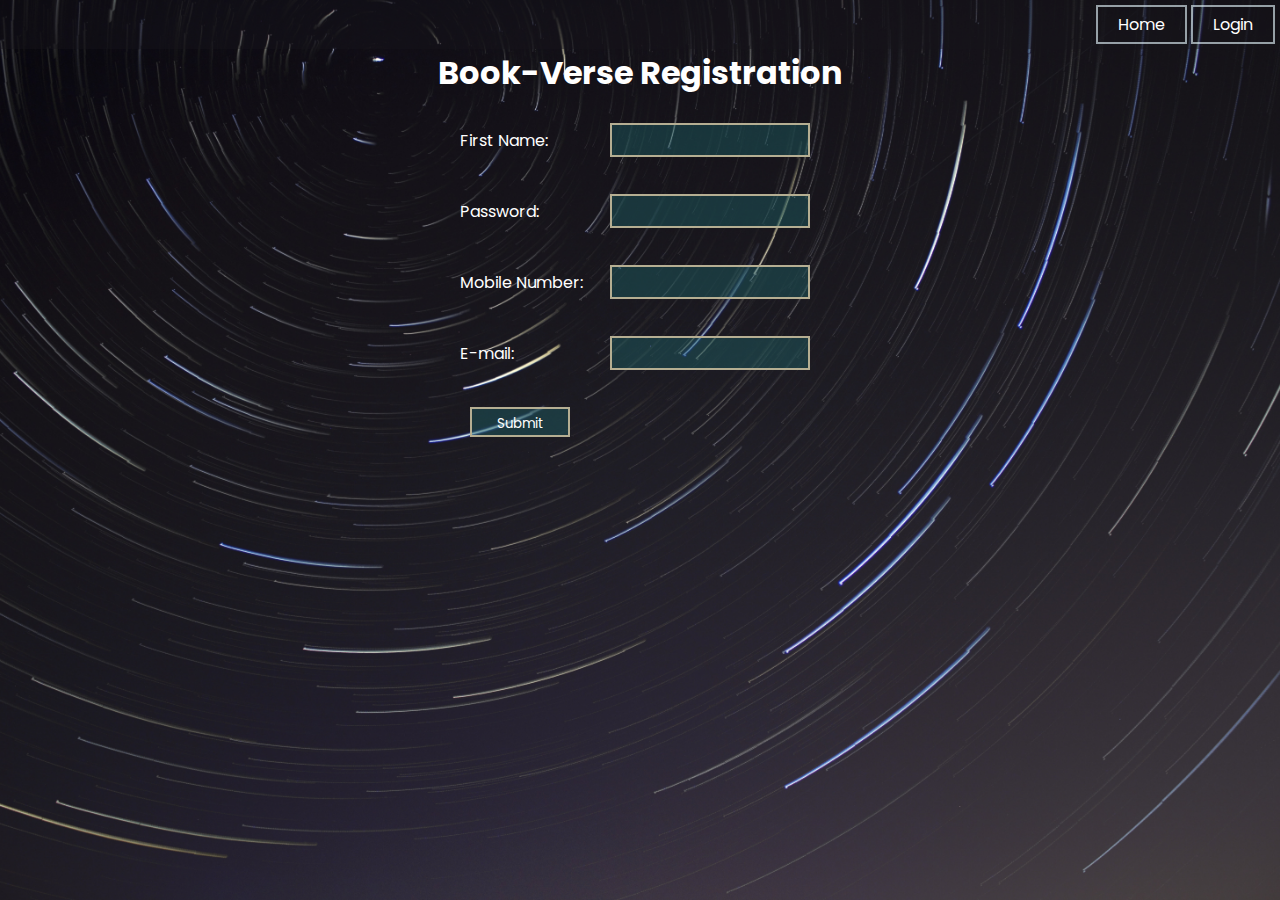
<file: Book_Verse_GenZ_Coders/index.html>
<html>

<head>
     <title>Student Registration</title>
     <link rel="stylesheet" href="style.css">
</head>

<body>

     <nav class="navbar">
          <ul>
               <li>
                    <a href="home.html">Home</a>
               </li>
               <li>
                    <a href="login.html">Login</a>
               </li>
          </ul>


     </nav>

     <!-- Now the php part -->
     <!-- <?php
    $firstName;
    $lastName;
    $mobileNo; $email;
    $address; hobbies;
    ?> -->
     <div class="register-sec">
          <h1>Book-Verse Registration</h1>
          <center>
               <table cellspacing="15">

                    <form action="connect.php" method="post">

                         <tr>
                              <div class="fname">
                                   <td> <label for="firstName">First Name:</label></td>
                                   <td> <input type="name" name="fname" id="firstName " required></td>
                              </div>
                         </tr>
                         <tr>
                              <div class="pass">
                                   <td> <label for="pass">Password: </label></td>
                                   <td> <input type="password" name="pass" id="pass" required></td>
                              </div>
                         </tr>

                         <tr>
                              <div class="mob">
                                   <td> <label for="mobNo">Mobile Number:</label></td>
                                   <td> <input type="tel" name="mobNo" id="mobNo" required></td>
                              </div>
                         </tr>
                         <tr>
                              <div class="email">
                                   <td> <label for="email">E-mail:</label></td>
                                   <td> <input type="email" name="email" id="email" required></td>
                              </div>


                         </tr>
                         <div class="submit">
                              <td> <input type="submit" value="Submit"></td>
                         </div>
                    </form>

               </table>
          </center>
     </div>



</body>

</html>
</file>
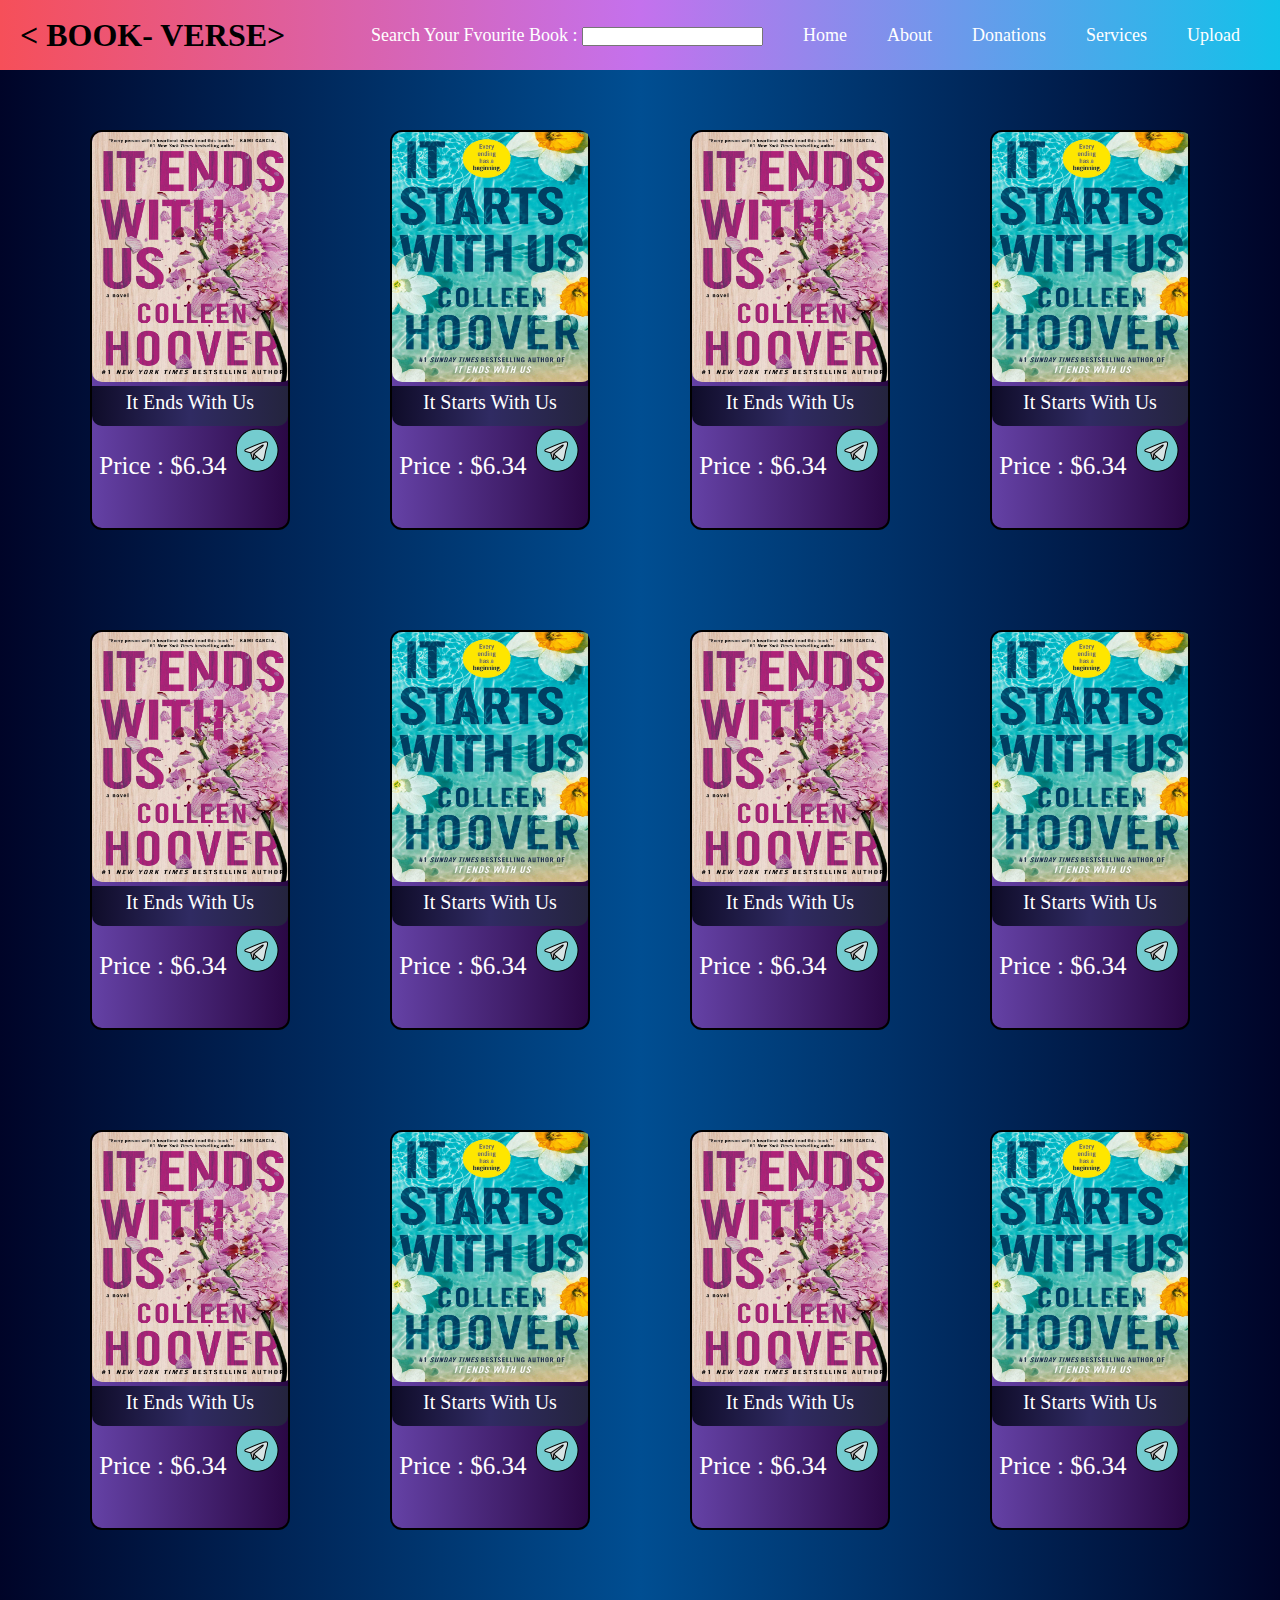
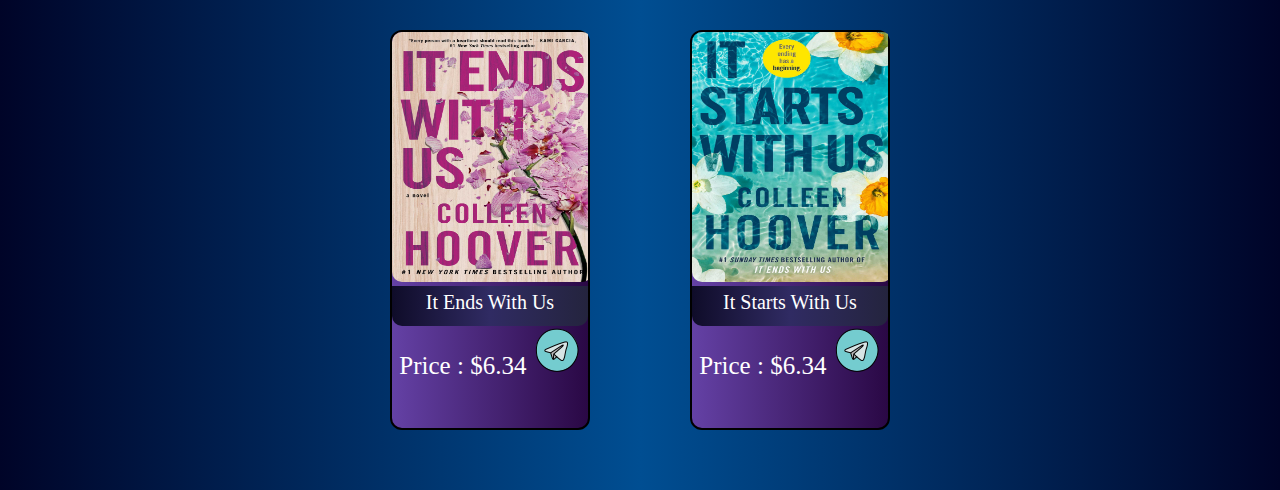
<file: Book_Verse_GenZ_Coders/folder1/index.html>
<!DOCTYPE html>
<html lang="en">

<head>
     <meta charset="UTF-8">
     <meta http-equiv="X-UA-Compatible" content="IE=edge">
     <meta name="viewport" content="width=device-width, initial-scale=1.0">
     <link rel="stylesheet" href="style.css">
     <title>Document</title>
</head>

<body>
     <nav class="navbar">

          <div class="logo">
               <h1>
                    < BOOK- VERSE>
               </h1>
          </div>

          <ul class="nav-links">
               <div class="menu">
                    <li class="new"><label for="book">Search Your Fvourite Book : </label>
                         <input type="text" list="books" id="book" name="book">

                         <datalist id="books">
                              <option value="It Ends With US"></option>
                              <option value="It Starts With US"></option>
                              <option value="Shelter"></option>
                              <option value="Harry Potter"></option>
                              <option value="Mathematics"></option>
                              <option value="Lord Of rings"></option>
                              <option value="Hobbit"></option>
                              <option value="Science"></option>
                              <option value="Physics"></option>
                              <option value="Sanskrit"></option>
                              <option value="Chemistry"></option>
                              <option value="Biology"></option>
                              <option value="Social Science"></option>
                              <option value="Jee Main"></option>
                              <option value="Jee Maths"></option>
                              <option value="Neet guide"></option>
                              <option value="Aptitude"></option>
                         </datalist>
                    </li>
                    <li><a href="index.html">Home</a></li>
                    <li><a href="about.html">About</a></li>
                    <li><a href="donation.html">Donations</a></li>

                    <li class="services">
                         <a href="/">Services</a>

                         <ul class="dropdown">
                              <li><a href="HIghSChool.html">Highschool Books </a></li>
                              <li><a href="kids.html">Kids Books</a></li>
                              <li><a href="story.html">Novels</a></li>
                              <li><a href="competitive.html">Competitive books</a></li>
                              <li><a href="story.html">Story</a></li>
                         </ul>

                    </li>

                    <li><a href="/">Upload</a></li>
                    
               </div>
          </ul>
     </nav>

     <section>
          <div class="section2">
               <div class="container">

                    <div class="items">
                         <div class="img img2"><img src="one.jpg" alt=""></div>
                         <div class="name">It Ends With Us</div>
                         <p class="price">Price : $6.34
                              <a href="https://t.me/ratandeep_17"><img src="11.png" alt=""></a>
                         </p>
                    </div>

                    <div class="items">
                         <div class="img img2"><img src="two.jpg" alt=""></div>
                         <div class="name">It Starts With Us</div>
                         <p class="price">Price : $6.34
                              <a href="https://t.me/ratandeep_17"><img src="11.png" alt=""></a>
                         </p>
                    </div>
                    <div class="items">
                         <div class="img img2"><img src="one.jpg" alt=""></div>
                         <div class="name">It Ends With Us</div>
                         <p class="price">Price : $6.34
                              <a href="https://t.me/ratandeep_17"><img src="11.png" alt=""></a>
                         </p>
                    </div>

                    <div class="items">
                         <div class="img img2"><img src="two.jpg" alt=""></div>
                         <div class="name">It Starts With Us</div>
                         <p class="price">Price : $6.34
                              <a href="https://t.me/ratandeep_17"><img src="11.png" alt=""></a>
                         </p>
                    </div>




                    <div class="items">
                         <div class="img img2"><img src="one.jpg" alt=""></div>
                         <div class="name">It Ends With Us</div>
                         <p class="price">Price : $6.34
                              <a href="https://t.me/ratandeep_17"><img src="11.png" alt=""></a>
                         </p>
                    </div>


                    <div class="items">
                         <div class="img img2"><img src="two.jpg" alt=""></div>
                         <div class="name">It Starts With Us</div>
                         <p class="price">Price : $6.34
                              <a href="https://t.me/ratandeep_17"><img src="11.png" alt=""></a>
                         </p>
                    </div>



                    <div class="items">
                         <div class="img img2"><img src="one.jpg" alt=""></div>
                         <div class="name">It Ends With Us</div>
                         <p class="price">Price : $6.34
                              <a href="https://t.me/ratandeep_17"><img src="11.png" alt=""></a>
                         </p>
                    </div>


                    <div class="items">
                         <div class="img img2"><img src="two.jpg" alt=""></div>
                         <div class="name">It Starts With Us</div>
                         <p class="price">Price : $6.34
                              <a href="https://t.me/ratandeep_17"><img src="11.png" alt=""></a>
                         </p>
                    </div>



                    <div class="items">
                         <div class="img img2"><img src="one.jpg" alt=""></div>
                         <div class="name">It Ends With Us</div>
                         <p class="price">Price : $6.34
                              <a href="https://t.me/ratandeep_17"><img src="11.png" alt=""></a>
                         </p>
                    </div>


                    <div class="items">
                         <div class="img img2"><img src="two.jpg" alt=""></div>
                         <div class="name">It Starts With Us</div>
                         <p class="price">Price : $6.34
                              <a href="https://t.me/ratandeep_17"><img src="11.png" alt=""></a>
                         </p>
                    </div>



                    <div class="items">
                         <div class="img img2"><img src="one.jpg" alt=""></div>
                         <div class="name">It Ends With Us</div>
                         <p class="price">Price : $6.34
                              <a href="https://t.me/ratandeep_17"><img src="11.png" alt=""></a>
                         </p>
                    </div>



                    <div class="items">
                         <div class="img img2"><img src="two.jpg" alt=""></div>
                         <div class="name">It Starts With Us</div>
                         <p class="price">Price : $6.34
                              <a href="https://t.me/ratandeep_17"><img src="11.png" alt=""></a>
                         </p>
                    </div>


                    <div class="items">
                         <div class="img img2"><img src="one.jpg" alt=""></div>
                         <div class="name">It Ends With Us</div>
                         <p class="price">Price : $6.34
                              <a href="https://t.me/ratandeep_17"><img src="11.png" alt=""></a>
                         </p>
                    </div>
                    <div class="items">
                         <div class="img img2"><img src="two.jpg" alt=""></div>
                         <div class="name">It Starts With Us</div>
                         <p class="price">Price : $6.34
                              <a href="https://t.me/ratandeep_17"><img src="11.png" alt=""></a>
                         </p>
                    </div>
               </div>

          </div>


     </section>


</body>

</html>
</file>
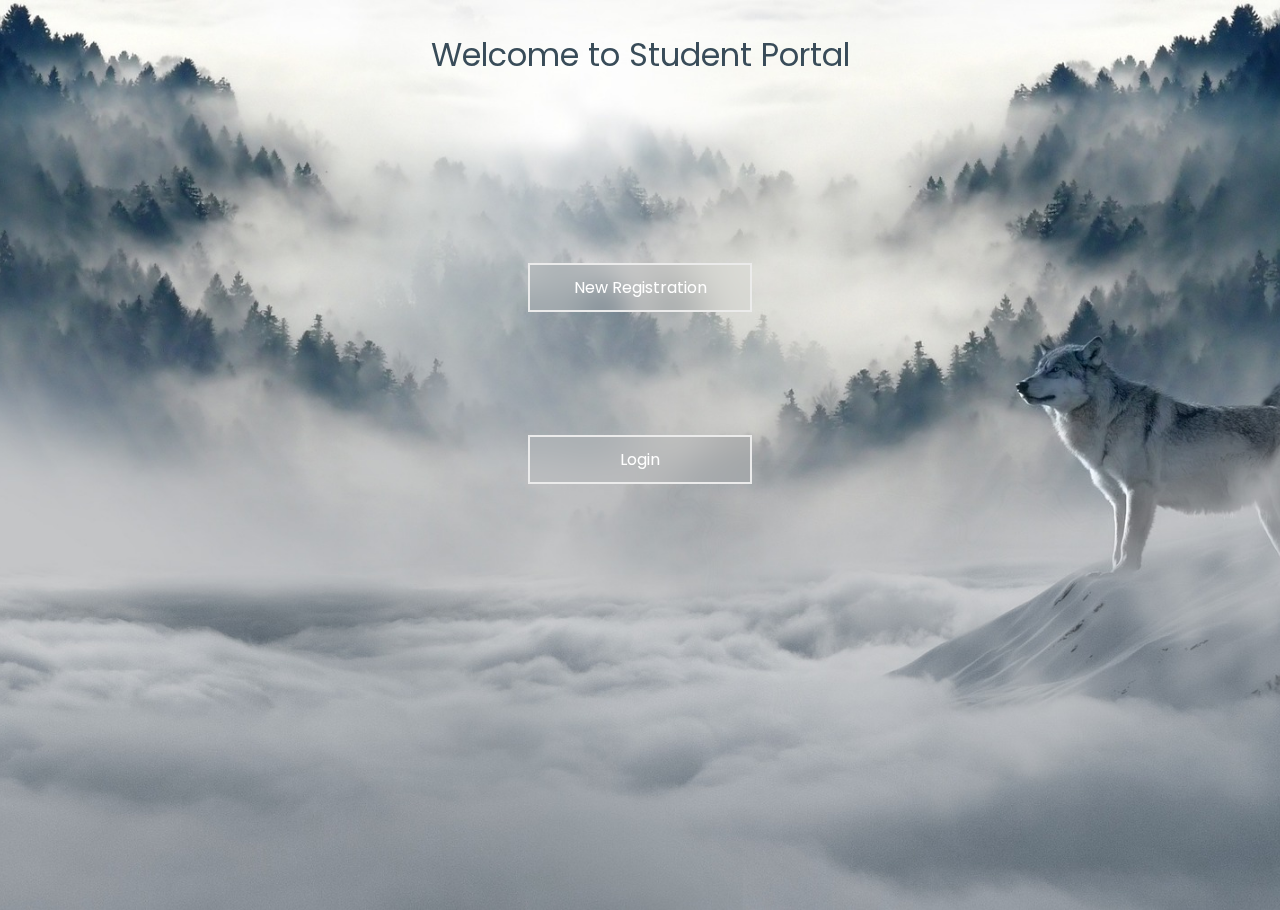
<file: Book_Verse_GenZ_Coders/home.html>
<html>
    <head>
        <title>
            Home
        </title>
        <link rel="stylesheet" href="home.css">
    </head>
    <body> 

    <div class="heading">
        <p>Welcome to Student Portal</p>
    </div>

    <div class="nav">
        <p>
            <a href="index.html">New Registration</a>
            <br>
            <a href="login.html">Login</a>
        </p>
        
    </div>      
        
     </body>
</html>
</file>
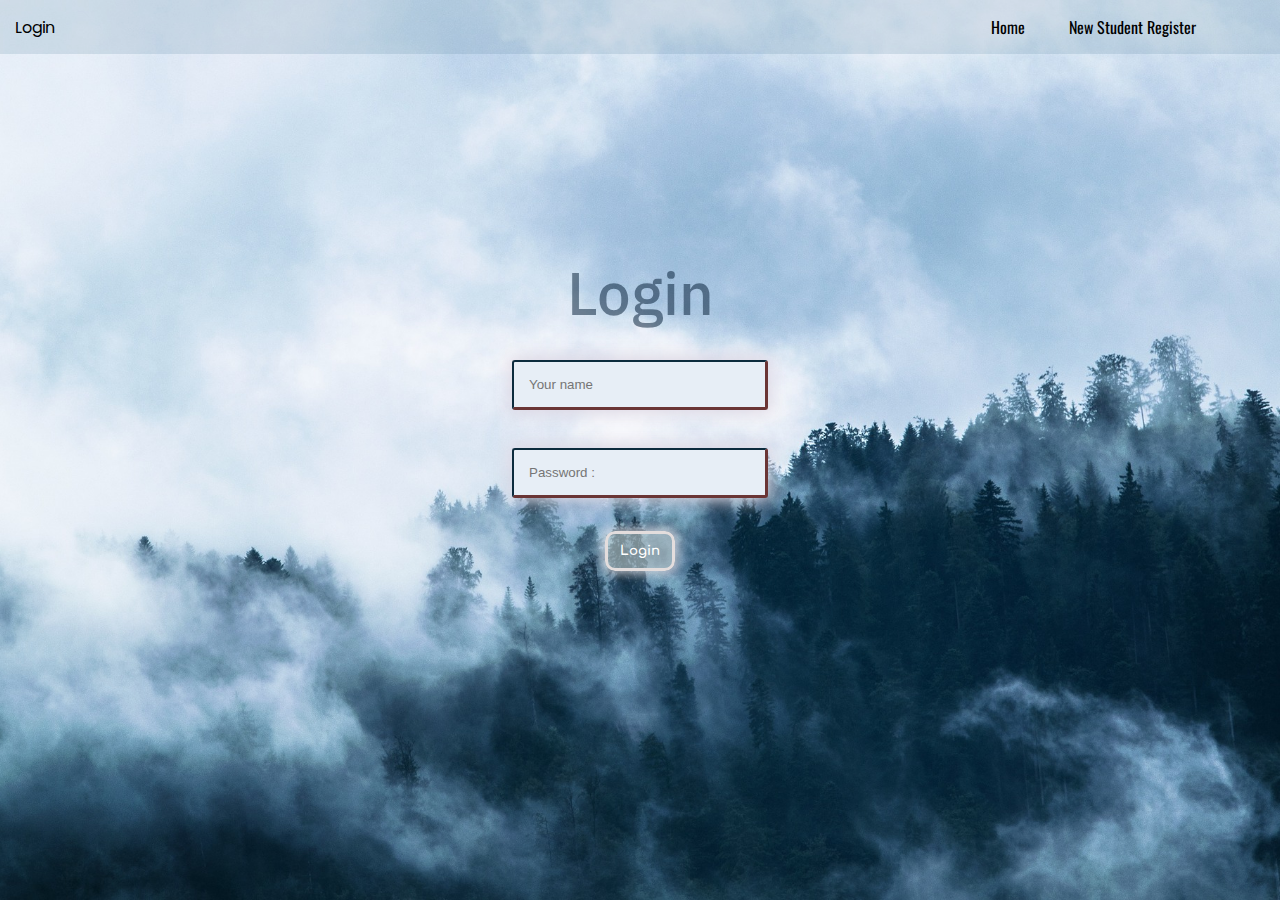
<file: Book_Verse_GenZ_Coders/login.html>
<!DOCTYPE html>

<head>
    <title>
        Login
    </title>
    <link rel="stylesheet" href="login.css">
    <link rel="icon" type="image/x-icon" href="favicon.ico">
</head>

<body>
    <header class="nav">
        <p class="log">Login</p>
        <nav class="links">
            <ul>
                <li>
                    <a href="home.html">Home</a>
                </li>
                <li>
                    <a href="index.html">New Student Register</a>
                </li>
            </ul>
        </nav>

    </header>

    <div class="form-center">

        <form action="login.php" method="post">
            <label for=firstName>
                <h1>Login</h1>
            </label>

            <br>
            <!-- <label for="name">Name:</label> -->
            <input type="text" name="firstName" id="firstName" placeholder="Your name" required>

            <br>
            <!-- <label for="mobile">Enter your Mobile No.</label> -->
            <input type="password" name="pass" id="pass" placeholder="Password : " required>

            <br>
            <input type="submit" value="Login">

        </form>
    </div>

</body>

</html>
</file>
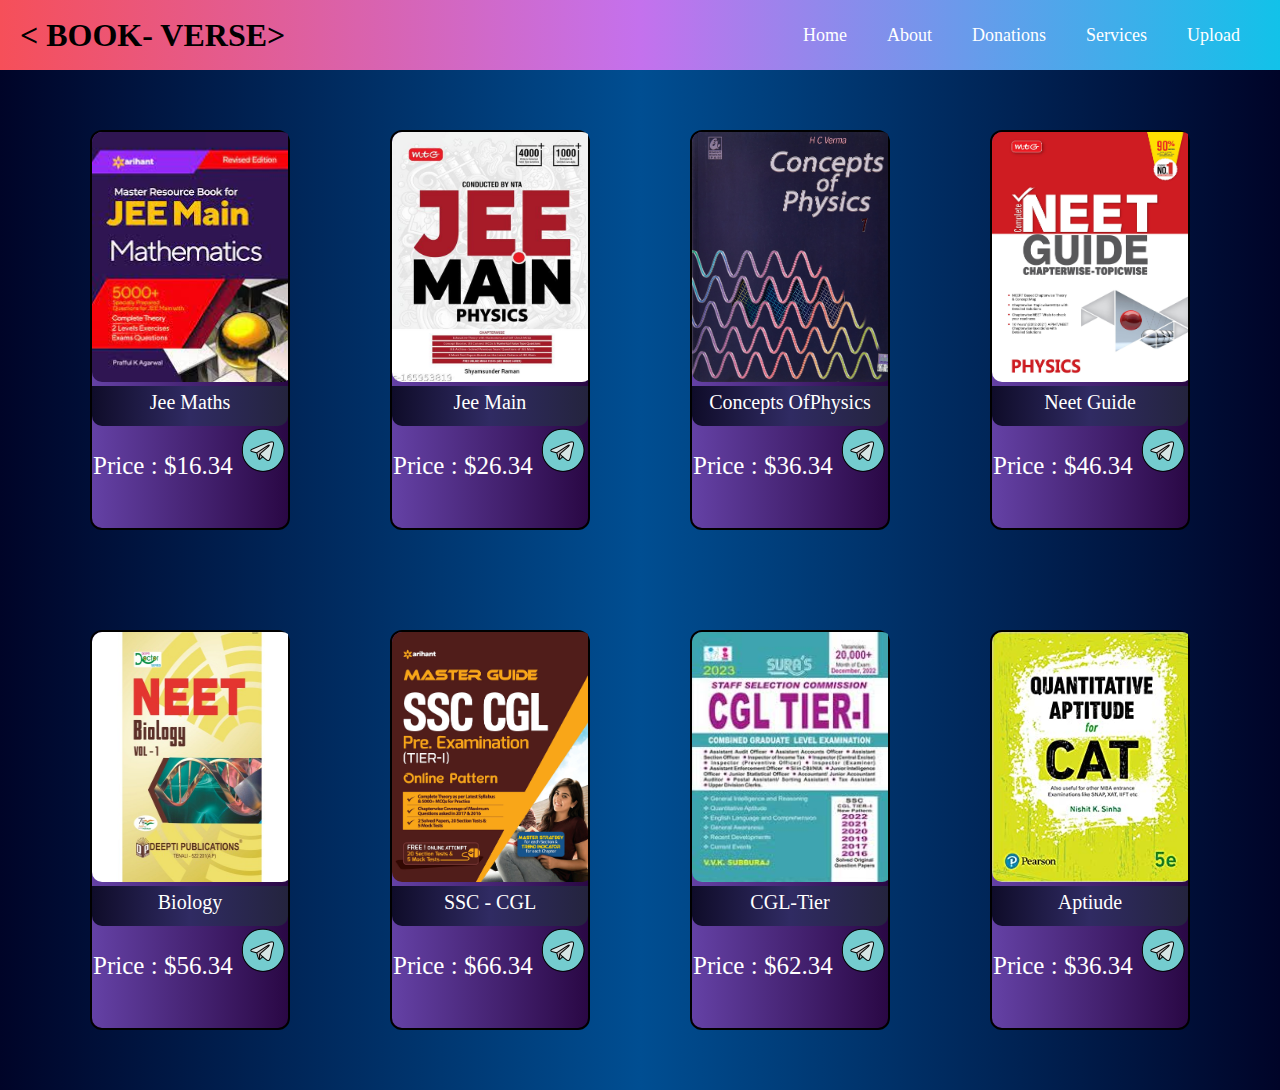
<file: Book_Verse_GenZ_Coders/folder1/competitive.html>
<!DOCTYPE html>
<html lang="en">

<head>
     <meta charset="UTF-8">
     <meta http-equiv="X-UA-Compatible" content="IE=edge">
     <meta name="viewport" content="width=device-width, initial-scale=1.0">
     <link rel="stylesheet" href="style.css">
     <!-- <script src="style.js"></script> -->
     <!-- <link href="https://unpkg.com/ionicons@4.5.10-0/dist/css/ionicons.min.css" rel="stylesheet"> -->
     <title>Document</title>
</head>

<body>
     <nav class="navbar">

          <div class="logo">
               <h1>
                    < BOOK- VERSE>
               </h1>
          </div>

          <ul class="nav-links">
               <div class="menu">

                    <li><a href="index.html">Home</a></li>
                    <li><a href="about.html">About</a></li>
                    <li><a href="donation.html">Donations</a></li>

                    <li class="services">
                         <a href="">Services</a>

                         <ul class="dropdown">
                              <li><a href="HIghSChool.html">Highschool Books </a></li>
                              <li><a href="kids.html">Kids Books</a></li>
                              <li><a href="story.html">Novels</a></li>
                              <li><a href="competitive.html">Competitive books</a></li>
                              <li><a href="story.html">Story</a></li>
                         </ul>

                    </li>

                    <li><a href="">Upload</a></li>

               </div>
          </ul>
     </nav>

     <section>
          <div class="section2">
               <div class="container">

                    <div class="items">
                         <div class="img img2"><img src="new/c1.jpg" alt=""></div>
                         <div class="name">Jee Maths</div>
                         <p class="price">Price : $16.34
                              <a href="https://t.me/ratandeep_17"><img src="11.png" alt=""></a>
                         </p>
                    </div>



                    <div class="items">
                         <div class="img img2"><img src="new/c2.jpg" alt=""></div>
                         <div class="name">Jee Main</div>
                         <p class="price">Price : $26.34
                              <a href="https://t.me/ratandeep_17"><img src="11.png" alt=""></a>
                         </p>
                    </div>
                    <div class="items">
                         <div class="img img2"><img src="new/c3.jpg" alt=""></div>
                         <div class="name">Concepts OfPhysics</div>
                         <p class="price">Price : $36.34
                              <a href="https://t.me/ratandeep_17"><img src="11.png" alt=""></a>
                         </p>
                    </div>
                    <div class="items">
                         <div class="img img2"><img src="new/c4.jpg" alt=""></div>
                         <div class="name">Neet Guide</div>
                         <p class="price">Price : $46.34
                              <a href="https://t.me/ratandeep_17"><img src="11.png" alt=""></a>
                         </p>
                    </div>
                    <div class="items">
                         <div class="img img2"><img src="new/c5.jpg" alt=""></div>
                         <div class="name">Biology</div>
                         <p class="price">Price : $56.34
                              <a href="https://t.me/ratandeep_17"><img src="11.png" alt=""></a>
                         </p>
                    </div>
                    <div class="items">
                         <div class="img img2"><img src="new/c6.jpg" alt=""></div>
                         <div class="name">SSC - CGL</div>
                         <p class="price">Price : $66.34
                              <a href="https://t.me/ratandeep_17"><img src="11.png" alt=""></a>
                         </p>
                    </div>
                    <div class="items">
                         <div class="img img2"><img src="new/c7.jpg" alt=""></div>
                         <div class="name">CGL-Tier</div>
                         <p class="price">Price : $62.34
                              <a href="https://t.me/ratandeep_17"><img src="11.png" alt=""></a>
                         </p>
                    </div>
                    <div class="items">
                         <div class="img img2"><img src="new/c8.jpg" alt=""></div>
                         <div class="name">Aptiude</div>
                         <p class="price">Price : $36.34
                              <a href="https://t.me/ratandeep_17"><img src="11.png" alt=""></a>
                         </p>
                    </div>
               </div>

          </div>


     </section>


</body>

</html>
</file>
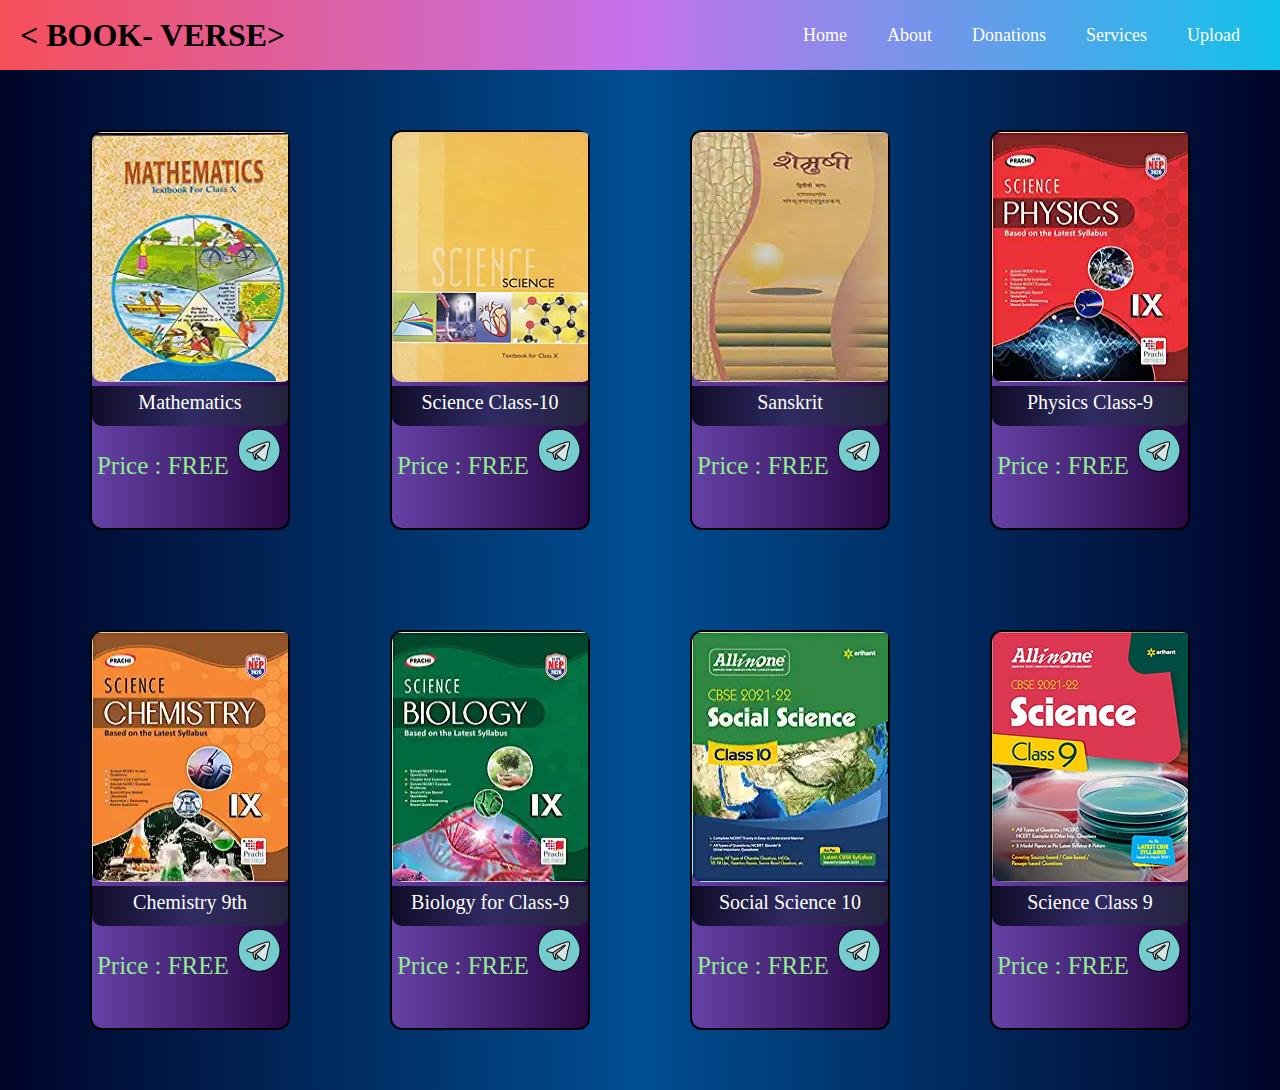
<file: Book_Verse_GenZ_Coders/folder1/donation.html>
<!DOCTYPE html>
<html lang="en">

<head>
     <meta charset="UTF-8">
     <meta http-equiv="X-UA-Compatible" content="IE=edge">
     <meta name="viewport" content="width=device-width, initial-scale=1.0">
     <link rel="stylesheet" href="style.css">
     <title>Document</title>
</head>

<body>
     <nav class="navbar">

          <div class="logo">
               <h1>
                    < BOOK- VERSE>
               </h1>
          </div>

          <ul class="nav-links">
               <div class="menu">

                    <li><a href="index.html">Home</a></li>
                    <li><a href="about.html">About</a></li>
                    <li><a href="donation.html">Donations</a></li>
                    <li class="services">
                         <a href="">Services</a>

                         <ul class="dropdown">
                              <li><a href="HIghSChool.html">Highschool Books </a></li>
                              <li><a href="kids.html">Kids Books</a></li>
                              <li><a href="story.html">Novels</a></li>
                              <li><a href="competitive.html">Competitive books</a></li>
                              <li><a href="story.html">Story</a></li>
                         </ul>

                    </li>

                    <li><a href="">Upload</a></li>

               </div>
          </ul>
     </nav>

     <section>
          <div class="section2">
               <div class="container">

                    <div class="items">
                         <div class="img img2"><img src="new/h1.jpg" alt=""></div>
                         <div class="name">Mathematics</div>
                         <p style="color: lightgreen;" class="price">Price : FREE
                              <a href="https://t.me/ratandeep_17"><img src="11.png" alt=""></a>
                         </p>
                    </div>
                    <div class="items">
                         <div class="img img3"><img src="new/h2.jpg" alt=""></div>
                         <div class="name">Science Class-10</div>
                         <p style="color: lightgreen;" class="price">Price : FREE
                              <a href="https://t.me/ratandeep_17"><img src="11.png" alt=""></a>
                         </p>
                    </div>
                    <div class="items">
                         <div class="img img3"><img src="new/h3.jpg" alt=""></div>
                         <div class="name">Sanskrit</div>
                         <p style="color: lightgreen;" class="price">Price : FREE
                              <a href="https://t.me/ratandeep_17"><img src="11.png" alt=""></a>
                         </p>
                    </div>
                    <div class="items">
                         <div class="img img3"><img src="new/h4.jpg" alt=""></div>
                         <div class="name">Physics Class-9</div>
                         <p style="color: lightgreen;" class="price">Price : FREE
                              <a href="https://t.me/ratandeep_17"><img src="11.png" alt=""></a>
                         </p>
                    </div>
                    <div class="items">
                         <div class="img img3"><img src="new/h5.jpg" alt=""></div>
                         <div class="name">Chemistry 9th</div>
                         <p style="color: lightgreen;" class="price">Price : FREE
                              <a href="https://t.me/ratandeep_17"><img src="11.png" alt=""></a>
                         </p>
                    </div>
                    <div class="items">
                         <div class="img img3"><img src="new/h6.jpg" alt=""></div>
                         <div class="name">Biology for Class-9</div>
                         <p style="color: lightgreen;" class="price">Price : FREE
                              <a href="https://t.me/ratandeep_17"><img src="11.png" alt=""></a>
                         </p>
                    </div>
                    <div class="items">
                         <div class="img img3"><img src="new/h7.jpg" alt=""></div>
                         <div class="name">Social Science 10</div>
                         <p style="color: lightgreen;" class="price">Price : FREE
                              <a href="https://t.me/ratandeep_17"><img src="11.png" alt=""></a>
                         </p>
                    </div>
                    <div class="items">
                         <div class="img img3"><img src="new/h8.jpg" alt=""></div>
                         <div class="name"> Science Class 9</div>
                         <p style="color: lightgreen;" class="price">Price : FREE
                              <a href="https://t.me/ratandeep_17"><img src="11.png" alt=""></a>
                         </p>
                    </div>

               </div>


          </div>

          </div>


     </section>


</body>

</html>
</file>
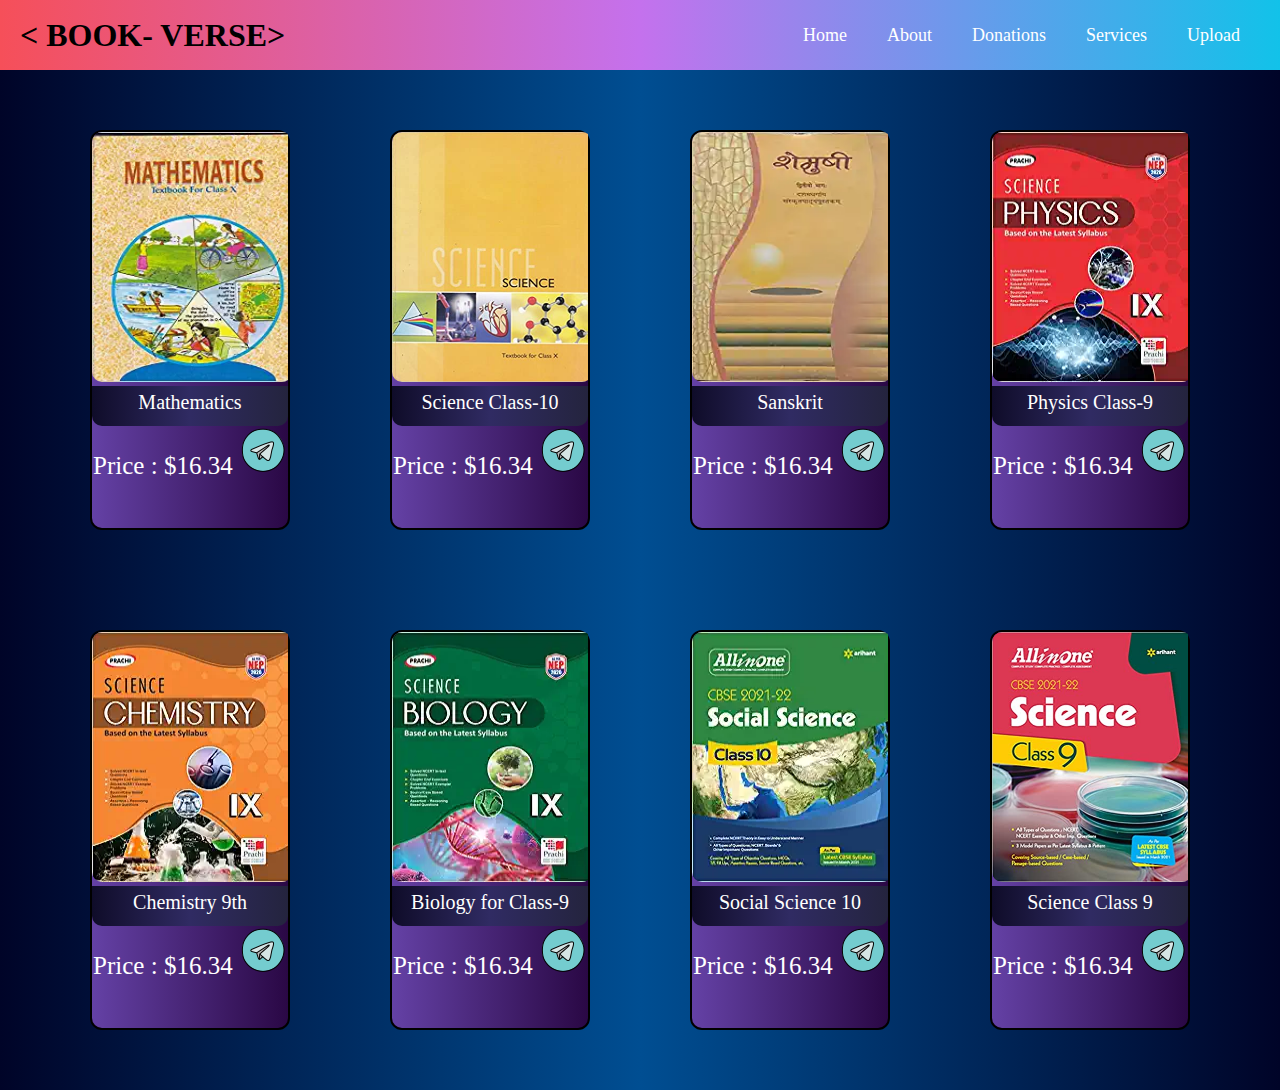
<file: Book_Verse_GenZ_Coders/folder1/HIghSChool.html>
<!DOCTYPE html>
<html lang="en">

<head>
     <meta charset="UTF-8">
     <meta http-equiv="X-UA-Compatible" content="IE=edge">
     <meta name="viewport" content="width=device-width, initial-scale=1.0">
     <link rel="stylesheet" href="style.css">
     <title>Document</title>
</head>

<body>
     <nav class="navbar">

          <div class="logo">
               <h1>
                    < BOOK- VERSE>
               </h1>
          </div>

          <ul class="nav-links">
               <div class="menu">

                    <li><a href="index.html">Home</a></li>
                    <li><a href="about.html">About</a></li>
                    <li><a href="donation.html">Donations</a></li>
                    <li class="services">
                         <a href="">Services</a>

                         <ul class="dropdown">
                              <li><a href="HIghSChool.html">Highschool Books </a></li>
                              <li><a href="kids.html">Kids Books</a></li>
                              <li><a href="story.html">Novels</a></li>
                              <li><a href="competitive.html">Competitive books</a></li>
                              <li><a href="story.html">Story</a></li>
                         </ul>

                    </li>

                    <li><a href="">Upload</a></li>

               </div>
          </ul>
     </nav>

     <section>
          <div class="section2">
               <div class="container">

                    <div class="items">
                         <div class="img img2"><img src="new/h1.jpg" alt=""></div>
                         <div class="name">Mathematics</div>
                         <p class="price">Price : $16.34
                              <a href="https://t.me/ratandeep_17"><img src="11.png" alt=""></a>
                         </p>
                    </div>
                    <div class="items">
                         <div class="img img3"><img src="new/h2.jpg" alt=""></div>
                         <div class="name">Science Class-10</div>
                         <p class="price">Price : $16.34
                              <a href="https://t.me/ratandeep_17"><img src="11.png" alt=""></a>
                         </p>
                    </div>
                    <div class="items">
                         <div class="img img3"><img src="new/h3.jpg" alt=""></div>
                         <div class="name">Sanskrit</div>
                         <p class="price">Price : $16.34
                              <a href="https://t.me/ratandeep_17"><img src="11.png" alt=""></a>
                         </p>
                    </div>
                    <div class="items">
                         <div class="img img3"><img src="new/h4.jpg" alt=""></div>
                         <div class="name">Physics Class-9</div>
                         <p class="price">Price : $16.34
                              <a href="https://t.me/ratandeep_17"><img src="11.png" alt=""></a>
                         </p>
                    </div>
                    <div class="items">
                         <div class="img img3"><img src="new/h5.jpg" alt=""></div>
                         <div class="name">Chemistry 9th</div>
                         <p class="price">Price : $16.34
                              <a href="https://t.me/ratandeep_17"><img src="11.png" alt=""></a>
                         </p>
                    </div>
                    <div class="items">
                         <div class="img img3"><img src="new/h6.jpg" alt=""></div>
                         <div class="name">Biology for Class-9</div>
                         <p class="price">Price : $16.34
                              <a href="https://t.me/ratandeep_17"><img src="11.png" alt=""></a>
                         </p>
                    </div>
                    <div class="items">
                         <div class="img img3"><img src="new/h7.jpg" alt=""></div>
                         <div class="name">Social Science 10</div>
                         <p class="price">Price : $16.34
                              <a href="https://t.me/ratandeep_17"><img src="11.png" alt=""></a>
                         </p>
                    </div>
                    <div class="items">
                         <div class="img img3"><img src="new/h8.jpg" alt=""></div>
                         <div class="name"> Science Class 9</div>
                         <p class="price">Price : $16.34
                              <a href="https://t.me/ratandeep_17"><img src="11.png" alt=""></a>
                         </p>
                    </div>

               </div>


          </div>

          </div>


     </section>


</body>

</html>
</file>
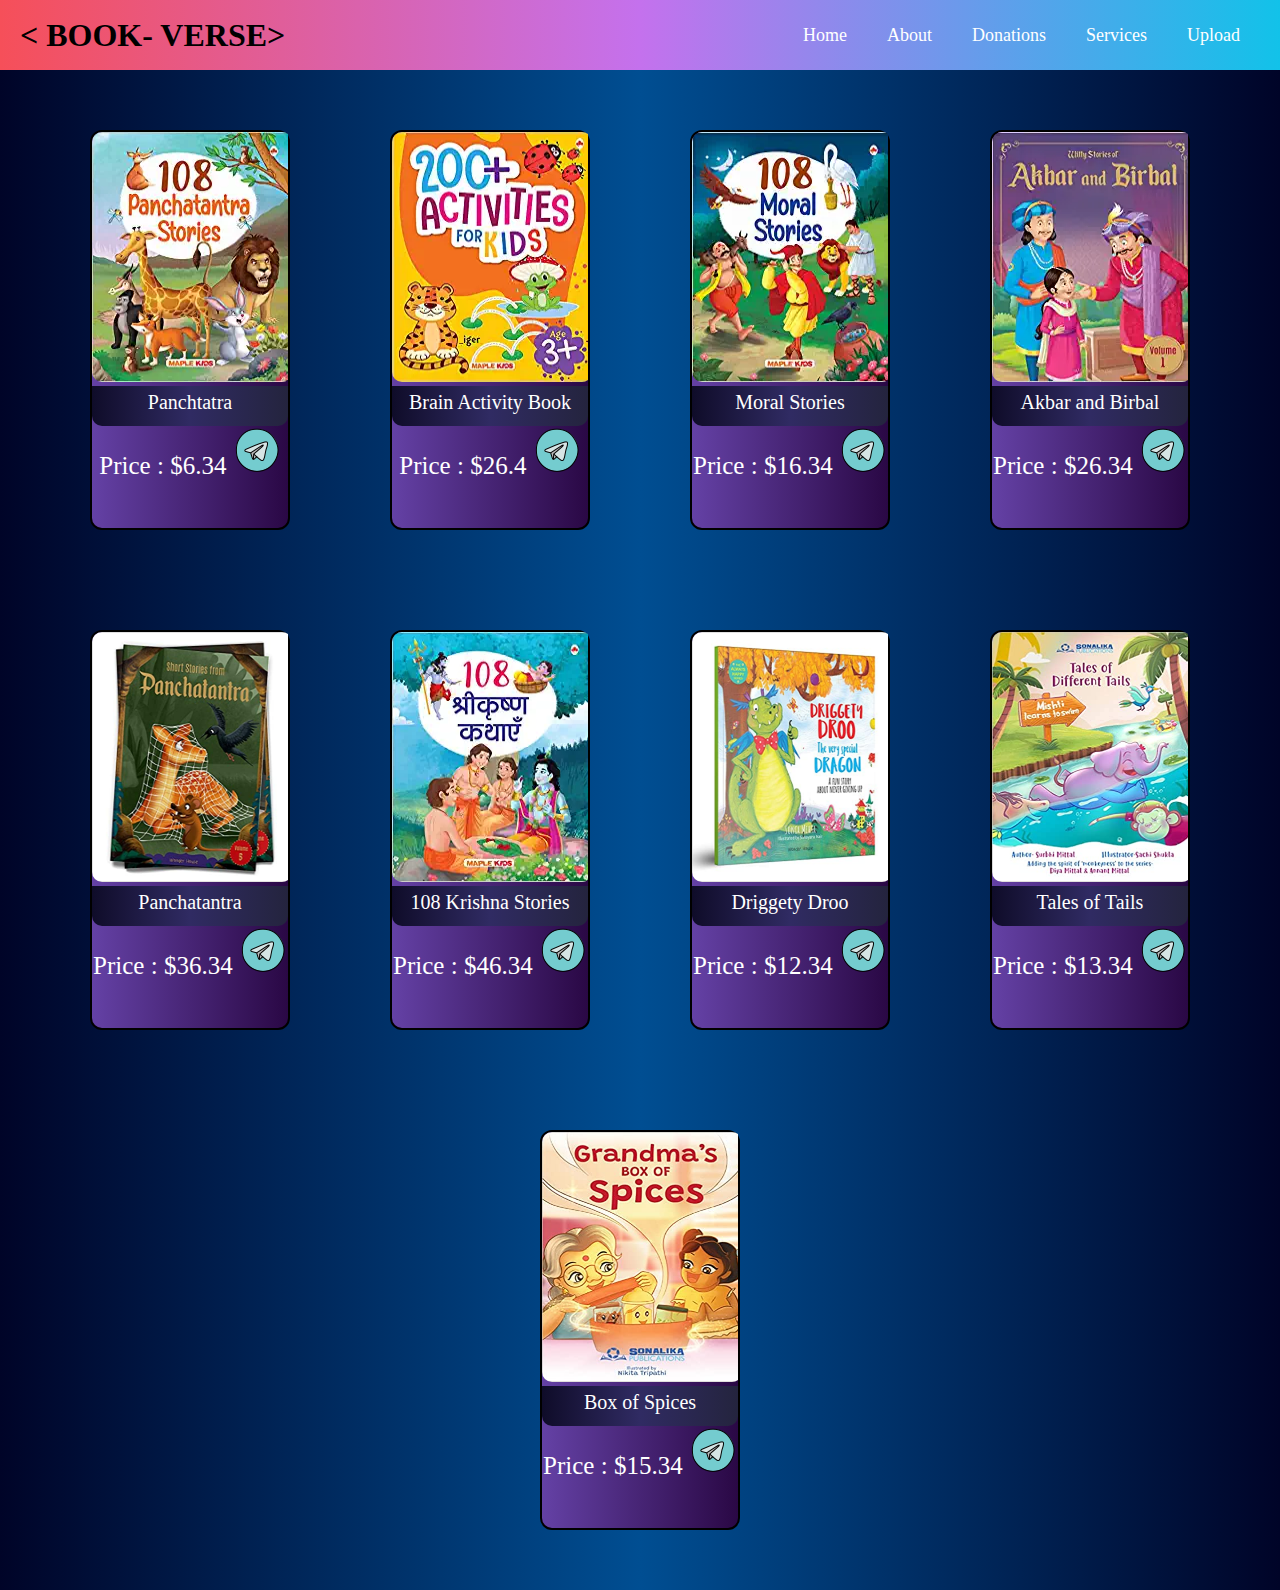
<file: Book_Verse_GenZ_Coders/folder1/kids.html>
<!DOCTYPE html>
<html lang="en">

<head>
     <meta charset="UTF-8">
     <meta http-equiv="X-UA-Compatible" content="IE=edge">
     <meta name="viewport" content="width=device-width, initial-scale=1.0">
     <link rel="stylesheet" href="style.css">
     <title>Document</title>
</head>

<body>
     <nav class="navbar">

          <div class="logo">
               <h1>
                    < BOOK- VERSE>
               </h1>
          </div>

          <ul class="nav-links">
               <div class="menu">

                    <li><a href="index.html">Home</a></li>
                    <li><a href="about.html">About</a></li>
                         <li><a href="donation.html">Donations</a></li>

                    <li class="services">
                         <a href="">Services</a>

                         <ul class="dropdown">
                              <li><a href="HIghSChool.html">Highschool Books </a></li>
                              <li><a href="kids.html">Kids Books</a></li>
                              <li><a href="story.html">Novels</a></li>
                              <li><a href="competitive.html">Competitive books</a></li>
                              <li><a href="story.html">Story</a></li>
                         </ul>

                    </li>

                    <li><a href="">Upload</a></li>
                   
               </div>
          </ul>
     </nav>

     <section>
          <div class="section2">
               <div class="container">

                    <div class="items">
                         <div class="img img2"><img src="new/k1.jpg" alt=""></div>
                         <div class="name">Panchtatra</div>
                         <p class="price">Price : $6.34
                              <a href="https://t.me/ratandeep_17"><img src="11.png" alt=""></a>
                         </p>
                    </div>


                    <div class="items">
                         <div class="img img3"><img src="new/k2.jpg" alt=""></div>
                         <div class="name">Brain Activity Book</div>
                         <p class="price">Price : $26.4
                              <a href="https://t.me/ratandeep_17"><img src="11.png" alt=""></a>
                         </p>
                    </div>
                    <div class="items">
                         <div class="img img3"><img src="new/k3.jpg" alt=""></div>
                         <div class="name">Moral Stories</div>
                         <p class="price">Price : $16.34
                              <a href="https://t.me/ratandeep_17"><img src="11.png" alt=""></a>
                         </p>
                    </div>
                    <div class="items">
                         <div class="img img3"><img src="new/k4.jpg" alt=""></div>
                         <div class="name">Akbar and Birbal </div>
                         <p class="price">Price : $26.34
                              <a href="https://t.me/ratandeep_17"><img src="11.png" alt=""></a>
                         </p>
                    </div>
                    <div class="items">
                         <div class="img img3"><img src="new/k5.jpg" alt=""></div>
                         <div class="name">Panchatantra</div>
                         <p class="price">Price : $36.34
                              <a href="https://t.me/ratandeep_17"><img src="11.png" alt=""></a>
                         </p>
                    </div>
                    <div class="items">
                         <div class="img img3"><img src="new/k6.jpg" alt=""></div>
                         <div class="name">108 Krishna Stories</div>
                         <p class="price">Price : $46.34
                              <a href="https://t.me/ratandeep_17"><img src="11.png" alt=""></a>
                         </p>
                    </div>
                    <div class="items">
                         <div class="img img3"><img src="new/k7.jpg" alt=""></div>
                         <div class="name">Driggety Droo</div>
                         <p class="price">Price : $12.34
                              <a href="https://t.me/ratandeep_17"><img src="11.png" alt=""></a>
                         </p>
                    </div>
                    <div class="items">
                         <div class="img img3"><img src="new/k8.jpg" alt=""></div>
                         <div class="name">Tales of Tails</div>
                         <p class="price">Price : $13.34
                              <a href="https://t.me/ratandeep_17"><img src="11.png" alt=""></a>
                         </p>
                    </div>
                    <div class="items">
                         <div class="img img3"><img src="new/k9.jpg" alt=""></div>
                         <div class="name"> Box of Spices</div>
                         <p class="price">Price : $15.34
                              <a href="https://t.me/ratandeep_17"><img src="11.png" alt=""></a>
                         </p>
                    </div>



               </div>

          </div>


     </section>


</body>

</html>
</file>
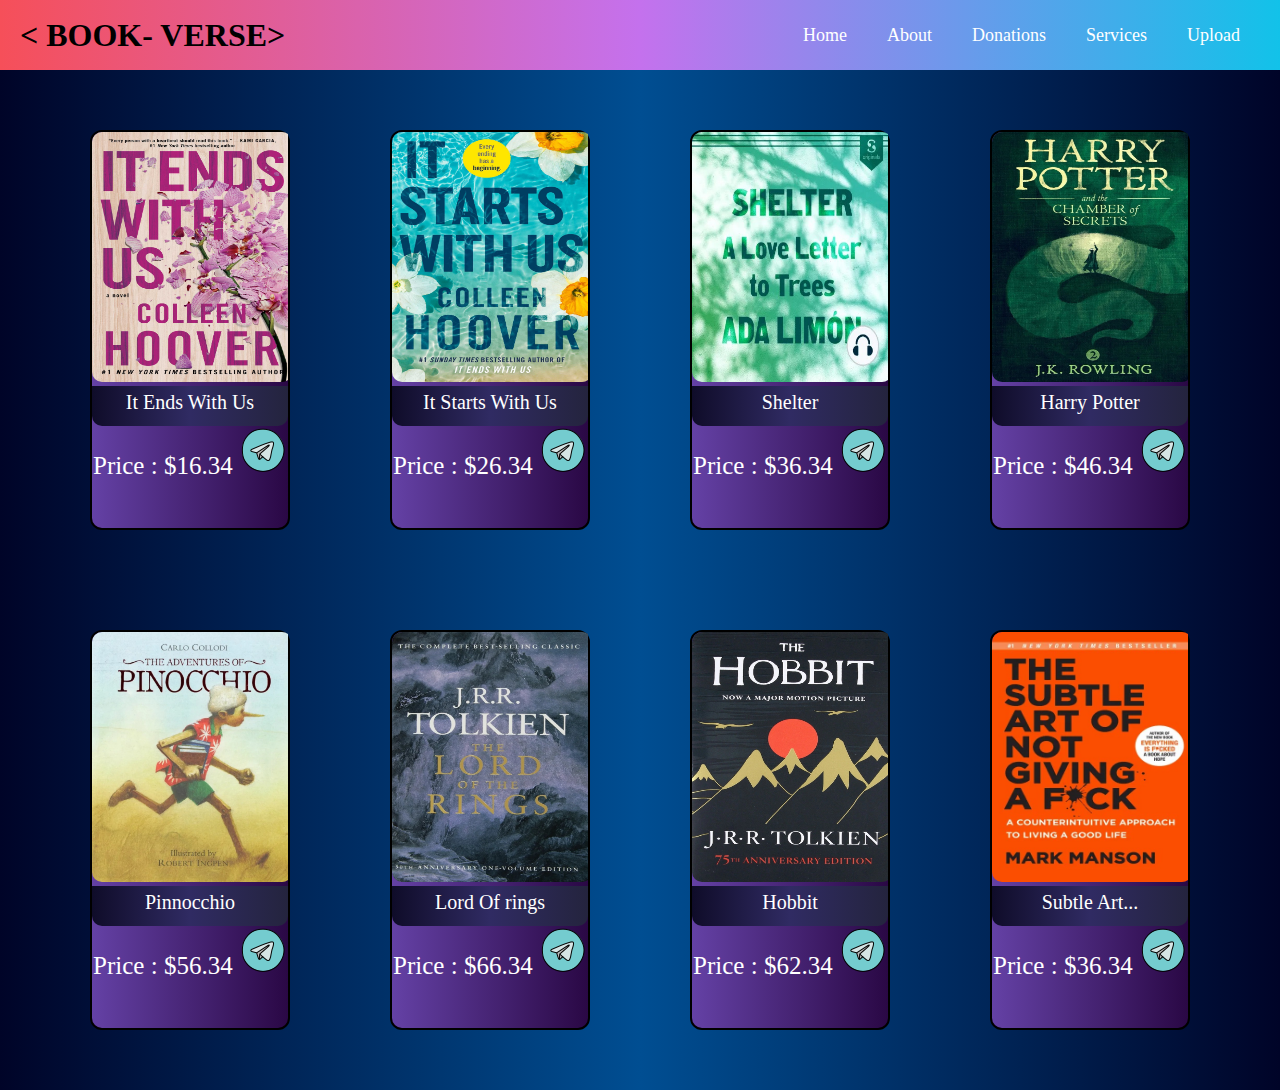
<file: Book_Verse_GenZ_Coders/folder1/story.html>
<!DOCTYPE html>
<html lang="en">

<head>
     <meta charset="UTF-8">
     <meta http-equiv="X-UA-Compatible" content="IE=edge">
     <meta name="viewport" content="width=device-width, initial-scale=1.0">
     <link rel="stylesheet" href="style.css">
     <title>Document</title>
</head>

<body>
     <nav class="navbar">

          <div class="logo">
               <h1>
                    < BOOK- VERSE>
               </h1>
          </div>

          <ul class="nav-links">
               <div class="menu">

                    <li><a href="index.html">Home</a></li>
                    <li><a href="about.html">About</a></li>
                    <li><a href="donation.html">Donations</a></li>

                    <li class="services">
                         <a href="">Services</a>

                         <ul class="dropdown">
                              <li><a href="HIghSChool.html">Highschool Books </a></li>
                              <li><a href="kids.html">Kids Books</a></li>
                              <li><a href="story.html">Novels</a></li>
                              <li><a href="competitive.html">Competitive books</a></li>
                              <li><a href="story.html">Story</a></li>
                         </ul>

                    </li>

                    <li><a href="">Upload</a></li>

               </div>
          </ul>
     </nav>

     <section>
          <div class="section2">
               <div class="container">

                    <div class="items">
                         <div class="img img2"><img src="new/one.jpg" alt=""></div>
                         <div class="name">It Ends With Us</div>
                         <p class="price">Price : $16.34
                              <a href="https://t.me/ratandeep_17"><img src="11.png" alt=""></a>
                         </p>
                    </div>



                    <div class="items">
                         <div class="img img2"><img src="new/two.jpg" alt=""></div>
                         <div class="name">It Starts With Us</div>
                         <p class="price">Price : $26.34
                              <a href="https://t.me/ratandeep_17"><img src="11.png" alt=""></a>
                         </p>
                    </div>
                    <div class="items">
                         <div class="img img2"><img src="new/three.jpg" alt=""></div>
                         <div class="name">Shelter</div>
                         <p class="price">Price : $36.34
                              <a href="https://t.me/ratandeep_17"><img src="11.png" alt=""></a>
                         </p>
                    </div>
                    <div class="items">
                         <div class="img img2"><img src="new/four.jpg" alt=""></div>
                         <div class="name">Harry Potter</div>
                         <p class="price">Price : $46.34
                              <a href="https://t.me/ratandeep_17"><img src="11.png" alt=""></a>
                         </p>
                    </div>
                    <div class="items">
                         <div class="img img2"><img src="new/five.jpg" alt=""></div>
                         <div class="name">Pinnocchio</div>
                         <p class="price">Price : $56.34
                              <a href="https://t.me/ratandeep_17"><img src="11.png" alt=""></a>
                         </p>
                    </div>
                    <div class="items">
                         <div class="img img2"><img src="new/six.jpg" alt=""></div>
                         <div class="name">Lord Of rings</div>
                         <p class="price">Price : $66.34
                              <a href="https://t.me/ratandeep_17"><img src="11.png" alt=""></a>
                         </p>
                    </div>
                    <div class="items">
                         <div class="img img2"><img src="new/seven.jpg" alt=""></div>
                         <div class="name">Hobbit</div>
                         <p class="price">Price : $62.34
                              <a href="https://t.me/ratandeep_17"><img src="11.png" alt=""></a>
                         </p>
                    </div>
                    <div class="items">
                         <div class="img img2"><img src="new/nine.jpg" alt=""></div>
                         <div class="name">Subtle Art...</div>
                         <p class="price">Price : $36.34
                              <a href="https://t.me/ratandeep_17"><img src="11.png" alt=""></a>
                         </p>
                    </div>
               </div>

          </div>


     </section>


</body>

</html>
</file>
<file: Book_Verse_GenZ_Coders/style.css>
@import url('https://fonts.googleapis.com/css2?family=Cabin&family=Caveat:wght@500&family=Comfortaa:wght@300&family=IBM+Plex+Sans&family=Oswald:wght@200&family=Poppins:wght@300&display=swap');
* {
  box-sizing: border-box;
  margin: 0;
  border: 0;
  font-family: 'poppins', sans-serif;
  color: white;

  /* display: flex; */

}

body {
  width: 100%;
  min-height: 100vh;
  background: url('spiral.jpg')no-repeat;
  background-position: center;
  background-size: cover;
}

.form {
  display: flex;
  justify-content: center ;
  align-items: center;
  height: 800px;
  width: 800px;
  
}

.form1 {

  display: flex;
  margin: 40px;
  padding: 30px;
  flex-direction: column;
  justify-content: space-around;
  align-items: baseline;
  height: 800px;
  width: 800px;
}

.navbar {
  position: sticky;
  top: 0;
  background-color: rgba(23, 21, 28, 0.443);
  padding: 5px;
  width: 100%;
  display: flex;
  flex-direction: column;
  justify-content: flex-end;
  align-items: flex-end ;
}

a{
  text-decoration: none;
}

li {
  border: 2px solid rgba(225, 242, 248, 0.636);
  display: inline-block;
  padding: 5px 20px;
}

li a:hover {
  transition: all 0.3s ease 0;
  color: rgb(200, 193, 155);
  
}

ul {
  
  list-style: none;
}

input[type=submit]{
  background-color: rgb(54, 49, 56);

}

h1 {
  text-align: center;
  position: sticky;
  top: 0;
}

input{
  background-color: rgba(30, 108, 112, 0.393);
  color: rgb(255, 255, 255);
  width: 200px;
 min-height: 30px;
 margin: 10px;
 border: 2px solid rgb(181, 174, 146);
 padding: 5px;
}

.address input{
  background-color: rgba(30, 108, 112, 0.393);
  border: 2px solid rgb(181, 174, 146);
  color: rgb(255, 255, 255);
  width: 400px;
 min-height: 50px;
}

.gender input{
  width: 20px;
 min-height: 15px;
}

.program-list select{
  background-color: rgba(30, 108, 112, 0.393);
  border: 2px solid rgb(181, 174, 146);
}

input[type=submit]{
  background-color: rgba(30, 108, 112, 0.393);
  border: 2px solid rgb(181, 174, 146);
  color: white;
  height: 30px;
  width: 100px;
  
}

input[type=submit]:hover{
  background-color: rgba(120, 204, 209, 0.635);
  border: 2px solid rgb(209, 204, 184);
  color: white;
  height: 33px;
  width: 103px;
  
}
</file>
<file: Book_Verse_GenZ_Coders/folder1/style.css>
body {
     font-family: Arial, Helvetica, sans-serif;
     background-image: linear-gradient(to left, #000428, #004e92, #000428);
     margin: 0;
}

html {
     box-sizing: border-box;
}

*,
*:before,
*:after {
     box-sizing: inherit;
}

.column {
     float: left;
     width: 33.3%;
     margin-bottom: 16px;
     padding: 0 8px;
}

.card {
     box-shadow: 0 20px 20px 0 rgba(0, 0, 0, 0.2);
     margin: 8px;
     color: white;
}

.about-section {
     padding: 50px;
     text-align: center;
     background-image: linear-gradient(to left, #000428, #004e92, #000428);
     color: white;
}

.container {
     padding: 0 16px;
}

.container::after,
.row::after {
     content: "";
     clear: both;
     display: table;
}

.title {
     color: white;
}

.button {
     border: none;
     outline: 0;
     display: inline-block;
     padding: 8px;
     color: white;
     background-color: #000;
     text-align: center;
     cursor: pointer;
     width: 100%;
}

.button:hover {
     background-color: green;
}

@media screen and (max-width: 650px) {
     .column {
          width: 100%;
          display: block;
     }
}


























.new {
     color: white;
}

* {
     margin: 0;
     padding: 0;
     box-sizing: border-box;
}

body {
     font-family: cursive;
}

a {
     text-decoration: none;
}

li {
     list-style: none;
     z-index: 10;
}

.navbar {
     display: flex;
     align-items: center;
     justify-content: space-between;
     padding: 20px;
     background-color: black;
     height: 70px;
     background-image: linear-gradient(to left, #12c2e9, #c471ed, #f64f59);
}

.nav-links a {
     color: #fff;
}

/* NAVBAR MENU */
.menu {
     display: flex;
     font-size: 18px;
}

.menu li:hover {
     background-color: black;
     border-radius: 5px;
     transition: 0.3s ease;

}

.menu li {
     padding: 5px 20px;

}

/* DROPDOWN MENU */
.services {
     position: relative;
}

.dropdown {

     left: 50% !important;
     right: auto !important;
     transform: translate(-50%, 0) !important;



     background-color: rgb(1, 139, 139);
     padding: 1em 0;
     position: absolute;

     /*WITH RESPECT TO PARENT*/
     display: none;
     border-radius: 8px;
     top: 35px;

}



.dropdown li {
     padding: 1em 1em;
     width: 8em;
     text-align: center;

}

.dropdown li:hover {
     background-color: black;
}

.services:hover .dropdown {
     display: block;
}



/*  */
.section2 .container {
     display: flex;
     width: 100%;
     height: max-content;
     flex-wrap: wrap;
     justify-content: center;
     margin: 10px auto;
     position: relative;
}

.section2 .container .items {
     margin: 50px;
     width: 200px;
     height: 400px;
     background-image: linear-gradient(to right, #6441a5, #2a0845);


     border: 2.5px solid black;
     border-radius: 12px;
}

.section2 .container .items .name {
     text-align: center;
     background-image: linear-gradient(to right, #0f0c29, #302b63, #24243e);
     padding: 5px;
     color: white;
     font-size: 20px;
     width: auto;
     height: 40px;
     border-bottom-right-radius: 10px;
     border-bottom-left-radius: 10px;
}

.section2 .container .items .price {
     font-size: 25px;
     width: 100%;
     height: 38px;
     color: white;
     text-align: center;
}

.section2 .container .items .info {
     padding-left: 10px;
     color: brown;
     text-align: center;
}

.section2 .container .items .img img {
     width: 200px;
     height: 250px;
     border-radius: 10px;
     border-top-right-radius: 10px;
     border-top-left-radius: 10px;
     transition-duration: 1s;
}

.section2 .container .items .img {
     overflow: hidden;
}

.section2 .container .items:hover .img img {
     transform: scale(1.1);
     transition-duration: 0.5s;

}




/* .nav {
     position: relative;
     top: 0;
     display: flex;
     flex-wrap: wrap;
     justify-content: flex-end;
     padding: 15px 5%;
     text-decoration: none;

} */

header p {
     position: absolute;
     top: 15px;
     left: 15px;
     font-family: 'Poppins', sans-serif;
}

.links li {
     display: inline-block;
     padding: 0px 20px;
}

.links li a {
     font-family: 'Oswald', sans-serif;
     color: black;
     transition: all 0.3s ease 0;
     text-decoration: none;

}

.links li a:hover {
     transition: all 0.3s ease 0;
     color: white;
}
</file>
<file: Book_Verse_GenZ_Coders/home.css>
@import url('https://fonts.googleapis.com/css2?family=Cabin&family=Caveat:wght@500&family=Comfortaa:wght@300&family=IBM+Plex+Sans&family=Oswald:wght@200&family=Poppins:wght@300&display=swap');

* {
    color: white;
    margin: 0;
    padding: 0;
    font-family: 'poppins', sans-serif;

}

/* {
    background-image: url("pixels.jpg");
    background-size: 100%;
} */

body {
    width: 100%;
    /*what is the use of width here?*/
    min-height: 100vh;
    background: url('wolves.jpg')no-repeat;
    background-position: center;
    background-size: cover;
    /* border: 5px solid red; */

    /* display: flex;
    flex-direction: column;
    justify-content: center;
    align-items: center; */

}

.heading {
    position: sticky;
    top: 0px;
    /* border: 2px solid white; */
    display: flex;
    justify-content: center;
    align-items: center;
    min-height: 10vh;
    /* backdrop-filter: blur(15px); */
    margin: 10px;

    font-family: 'Oswald', sans-serif;
    font-size: 32px;
    

}

.nav {
    /* border: 2px solid white; */

    display: flex;
    justify-content: center;
    align-items: center;
    align-content: space-around;
    /* position: relative; */
    background: transparent;
}

p {
    color: rgb(57, 76, 89);
}

.nav p {
    
    margin: 10%;
    display: flex;
    flex-direction: column;
    justify-content: space-around;
    align-items: center;
    width: 50%;
    min-height: 30vh;
}

.nav a {
    width: 200px;
    height: 40%;
    padding: 10px;
    display: flex;
    flex-wrap: wrap;
    justify-content: center;
    text-decoration: none;

    border: 2px solid rgb(235, 235, 235);
    backdrop-filter: blur(15px);

}

.nav a:hover {
    /* text-decoration: underline; */
    border: 2px solid rgb(66, 89, 103);
    color: rgba(48, 62, 71, 0.806);
    box-shadow: 0 0 10px 4px rgba(131, 139, 141, 0.497);
}
</file>
<file: Book_Verse_GenZ_Coders/login.css>
@import url('https://fonts.googleapis.com/css2?family=Cabin&family=Caveat:wght@500&family=Comfortaa:wght@300&family=IBM+Plex+Sans&family=Oswald:wght@200&family=Poppins:wght@300&display=swap');
* {
  box-sizing: border-box;
  margin: 0;
  border: 0;
  /* display: flex; */

}

body {
  width: 100%;
    min-height: 100vh;
    background: url('fog.jpg')no-repeat;
    background-position: center;
    background-size: cover;

}
    



.nav {
  /* border: 2px solid black; */
  /* background-color: #515ada; */
  position: sticky;
  top: 0;
  display: flex;
  flex-wrap: wrap;
  justify-content: flex-end;
  /* align-items: flex-end; */
  padding: 15px 5%;
  /*top and bottom*/

  /*   align-content: space-between; */
  text-decoration: none;
  /* border: 2px solid rgba(207, 195, 195, 0.584); */
  /* backdrop-filter: blur(15px); */
  background-color:rgba(86, 128, 157, 0.185);

  /* position: sticky; */
}

header p {
  /* border: 3px solid green; */
  position: absolute;
  top: 15px;
  left: 15px;
  font-family: 'Poppins', sans-serif;

}

.links li {
  display: inline-block;
  padding: 0px 20px;
}

.links li a {
  font-family: 'Oswald', sans-serif;
  color: black;
  transition: all 0.3s ease 0;
  text-decoration: none;
  /* border: 2px solid yellow; */
}

.links li a:hover {
  transition: all 0.3s ease 0;
  color: white;
}


.form-center h1 {
  font-family: 'IBM Plex Sans', sans-serif;
  color: rgba(3, 29, 53, 0.522);
  font-size: 60px;
  font-weight: 500;
  /* margin: 10%;
  padding: 5%; */
}

.form-center form {
  /* border: 2px solid #6a3535; */
  display: flex;
  flex-direction: column;
  align-items: center;
  justify-content: center;
  min-height: 80vh; /*using this view hight to adjust the login*/

  /* flex-direction: column; */
  /* align-items: center; */
  /* justify-content: center; */
  /* min-height: 80vh; */
  /* margin: 7%; */
  /* padding: 15% */
}

/* legend {
    text-align: center;
    font-size: 70px;
    font-weight: 600;
    background-image: linear-gradient(45deg, #f1f1f1, #ffffff);
    color: transparent;
    background-clip: text;
    -webkit-background-clip: text;
  } */

input[type=text],
[type=password] {
  padding: 15px;
  margin: 10px 0;
  /* top, bottom margin */
  border: 2px solid rgb(12, 43, 61);
  background-color: rgb(231, 238, 246);
  border-bottom: 3px solid #6a3535;
  border-right: 3px solid #6a3535;
  box-shadow: 0 0 15px 4px rgba(222, 216, 228, 0.926);
  border-radius: 3px;
  width: 20%;
}

/* input[type=text]:hover{
    padding: 13px;
}

input[type=tel]:hover{
    padding: 13px;
} */


/* input[type=number] {
    padding: 10px;
  } */

input[type=submit] {
  font-family: 'Comfortaa', cursive;
  font-weight:bold;
  /* font-size: 20px; */
  color: white;
  padding: 5px;
  margin: 5px 0;
  border-radius: 10px;
  background-color: #d2e0e090;
  width: 70px;
  height: 40px;
  border: 3px solid #e3dddd;
  box-shadow: 0 0 10px 4px rgba(230, 227, 232, 0.707);
}

input[type=submit]:hover {
  color: rgb(40, 71, 94);
  background-color: #c7dfeed0;
}
</file>
